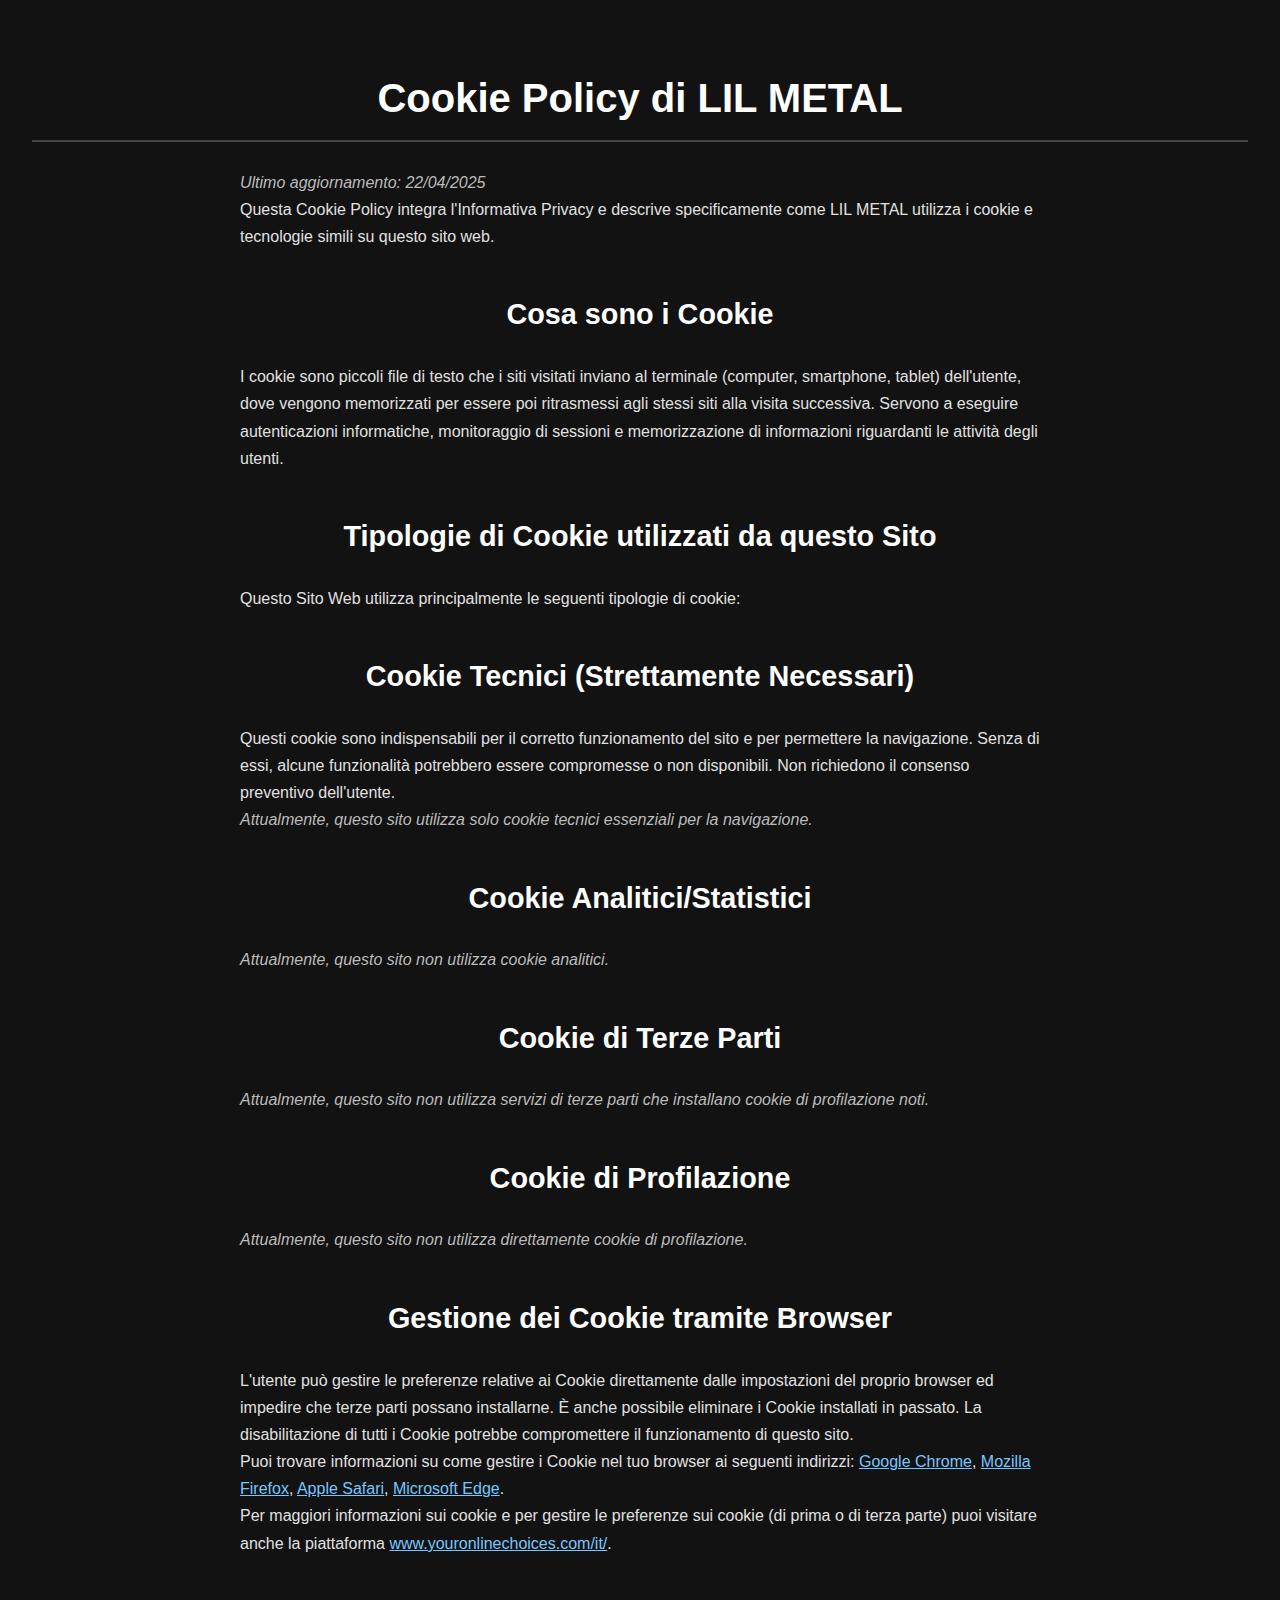
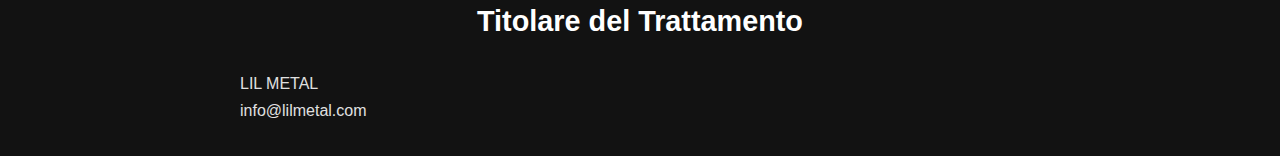
<file: cookie-policy.html>
<!DOCTYPE html>
<html lang="it">
<head>
  <meta charset="UTF-8" />
  <meta name="viewport" content="width=device-width, initial-scale=1.0" />
  <title>Privacy Policy - LIL METAL</title>
  <style>
    body {
      margin: 0;
      padding: 2rem;
      font-family: 'Segoe UI', Tahoma, Geneva, Verdana, sans-serif;
      background-color: #121212;
      color: #e0e0e0;
      line-height: 1.7;
    }

    h1, h2 {
      text-align: center;
      color: #ffffff;
      margin-top: 2rem;
    }

    h1 {
      font-size: 2.5rem;
      border-bottom: 2px solid #444;
      padding-bottom: 0.5rem;
    }

    h2 {
      font-size: 1.8rem;
      margin-top: 2.5rem;
    }

    p, ul {
      max-width: 800px;
      margin: 0 auto;
      font-size: 1rem;
    }

    ul {
      list-style-type: disc;
      padding-left: 2rem;
    }

    a {
      color: #76c7ff;
      text-decoration: underline;
    }

    em {
      color: #bbbbbb;
    }

    @media (max-width: 600px) {
      body {
        padding: 1rem;
      }

      h1 {
        font-size: 2rem;
      }

      h2 {
        font-size: 1.4rem;
      }
    }
  </style>
</head>
<body>
<h1>Cookie Policy di LIL METAL</h1>
<p><em>Ultimo aggiornamento: 22/04/2025</em></p>

<p>
  Questa Cookie Policy integra l'Informativa Privacy e descrive specificamente come LIL METAL utilizza i cookie e tecnologie simili su questo sito web.
</p>

<h2>Cosa sono i Cookie</h2>
<p>
  I cookie sono piccoli file di testo che i siti visitati inviano al terminale (computer, smartphone, tablet) dell'utente, dove vengono memorizzati per essere poi ritrasmessi agli stessi siti alla visita successiva. Servono a eseguire autenticazioni informatiche, monitoraggio di sessioni e memorizzazione di informazioni riguardanti le attività degli utenti.
</p>

<h2>Tipologie di Cookie utilizzati da questo Sito</h2>
<p>Questo Sito Web utilizza principalmente le seguenti tipologie di cookie:</p>

<h2>Cookie Tecnici (Strettamente Necessari)</h2>
<p>
  Questi cookie sono indispensabili per il corretto funzionamento del sito e per permettere la navigazione. Senza di essi, alcune funzionalità potrebbero essere compromesse o non disponibili. Non richiedono il consenso preventivo dell'utente.
</p>
<p><em>Attualmente, questo sito utilizza solo cookie tecnici essenziali per la navigazione.</em></p>

<h2>Cookie Analitici/Statistici</h2>
<p><em>Attualmente, questo sito non utilizza cookie analitici.</em></p>

<h2>Cookie di Terze Parti</h2>
<p><em>Attualmente, questo sito non utilizza servizi di terze parti che installano cookie di profilazione noti.</em></p>

<h2>Cookie di Profilazione</h2>
<p><em>Attualmente, questo sito non utilizza direttamente cookie di profilazione.</em></p>

<h2>Gestione dei Cookie tramite Browser</h2>
<p>
  L'utente può gestire le preferenze relative ai Cookie direttamente dalle impostazioni del proprio browser ed impedire che terze parti possano installarne. È anche possibile eliminare i Cookie installati in passato. La disabilitazione di tutti i Cookie potrebbe compromettere il funzionamento di questo sito.
</p>
<p>
  Puoi trovare informazioni su come gestire i Cookie nel tuo browser ai seguenti indirizzi:
  <a href="https://support.google.com/chrome/answer/95647" target="_blank" rel="noopener noreferrer">Google Chrome</a>,
  <a href="https://support.mozilla.org/it/kb/Gestione%20dei%20cookie" target="_blank" rel="noopener noreferrer">Mozilla Firefox</a>,
  <a href="https://support.apple.com/it-it/guide/safari/sfri11471/mac" target="_blank" rel="noopener noreferrer">Apple Safari</a>,
  <a href="https://support.microsoft.com/it-it/windows/eliminare-e-gestire-i-cookie-168dab11-0753-043d-7c16-ede5947fc64d" target="_blank" rel="noopener noreferrer">Microsoft Edge</a>.
</p>
<p>
  Per maggiori informazioni sui cookie e per gestire le preferenze sui cookie (di prima o di terza parte) puoi visitare anche la piattaforma <a href="http://www.youronlinechoices.com/it/" target="_blank" rel="noopener noreferrer">www.youronlinechoices.com/it/</a>.
</p>

<h2>Titolare del Trattamento</h2>
<p>
  LIL METAL <br>
  info@lilmetal.com
</p>

</body>
</html>
</file>
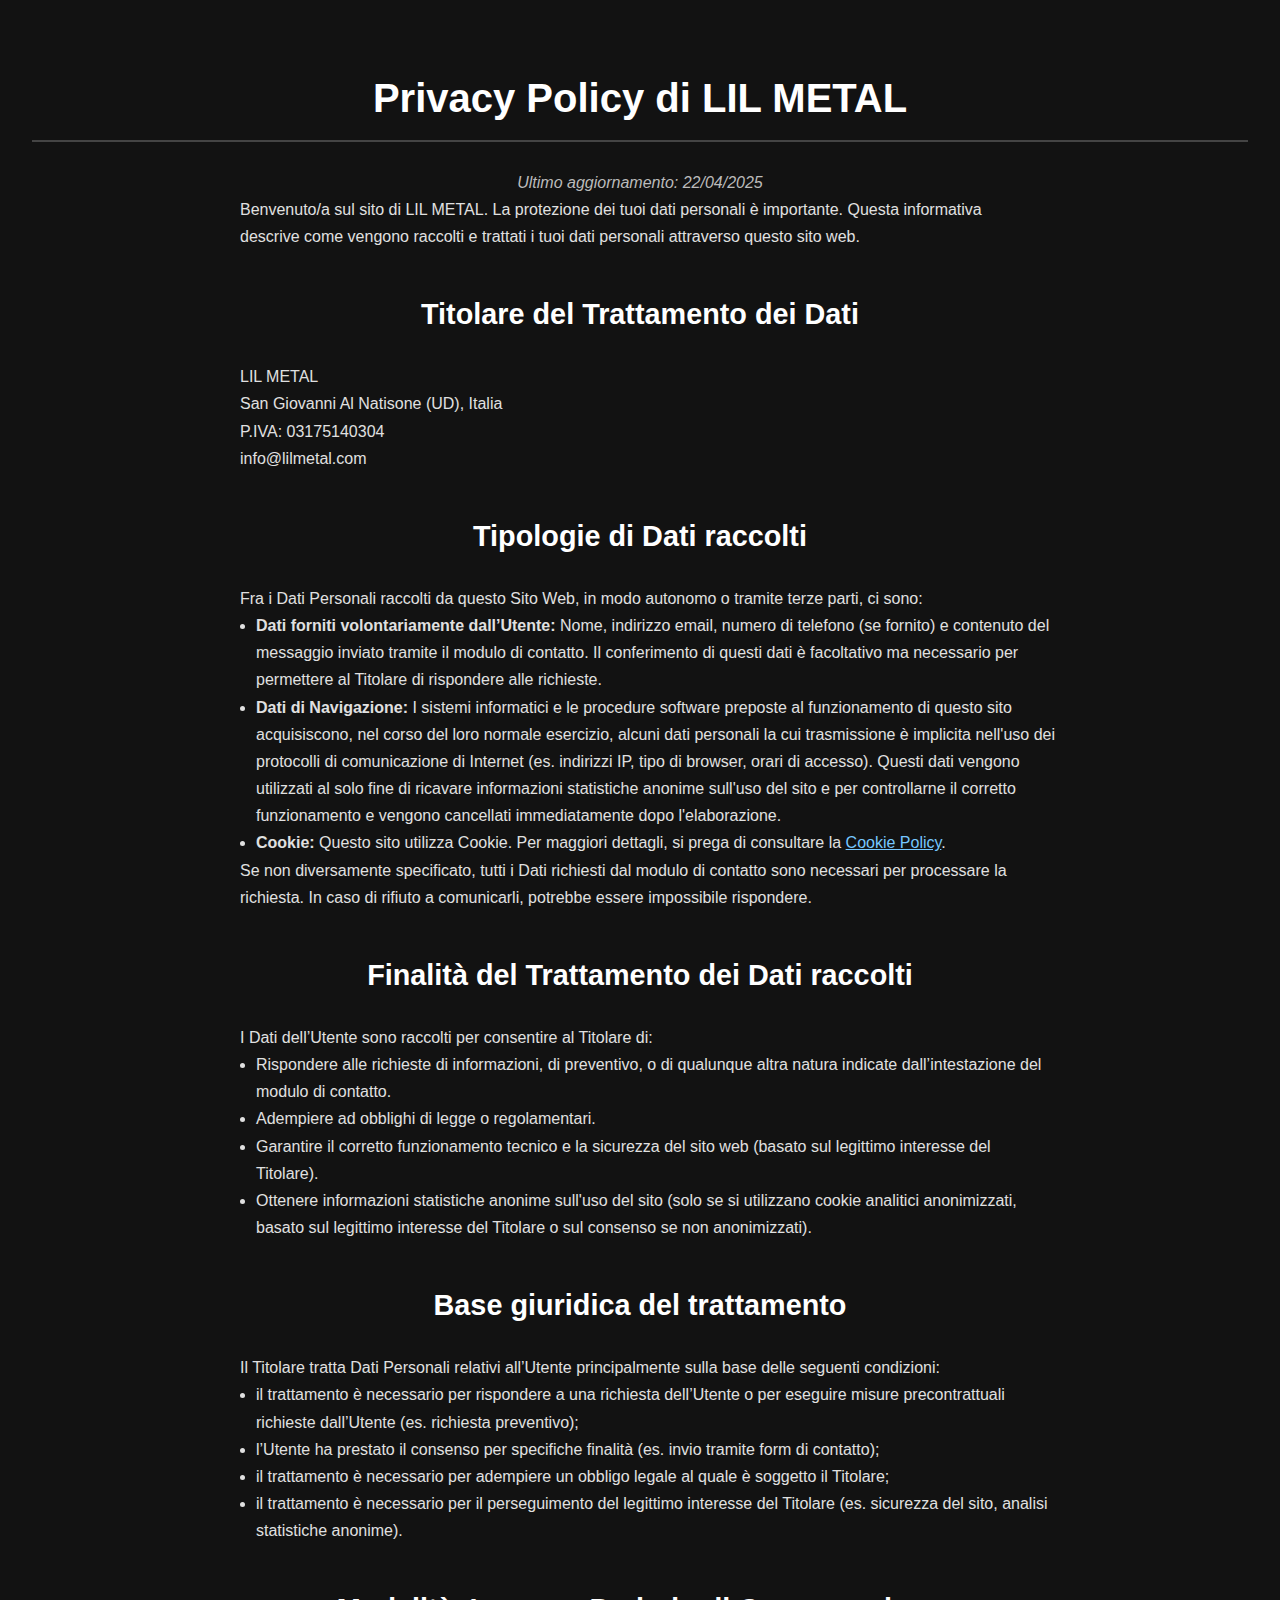
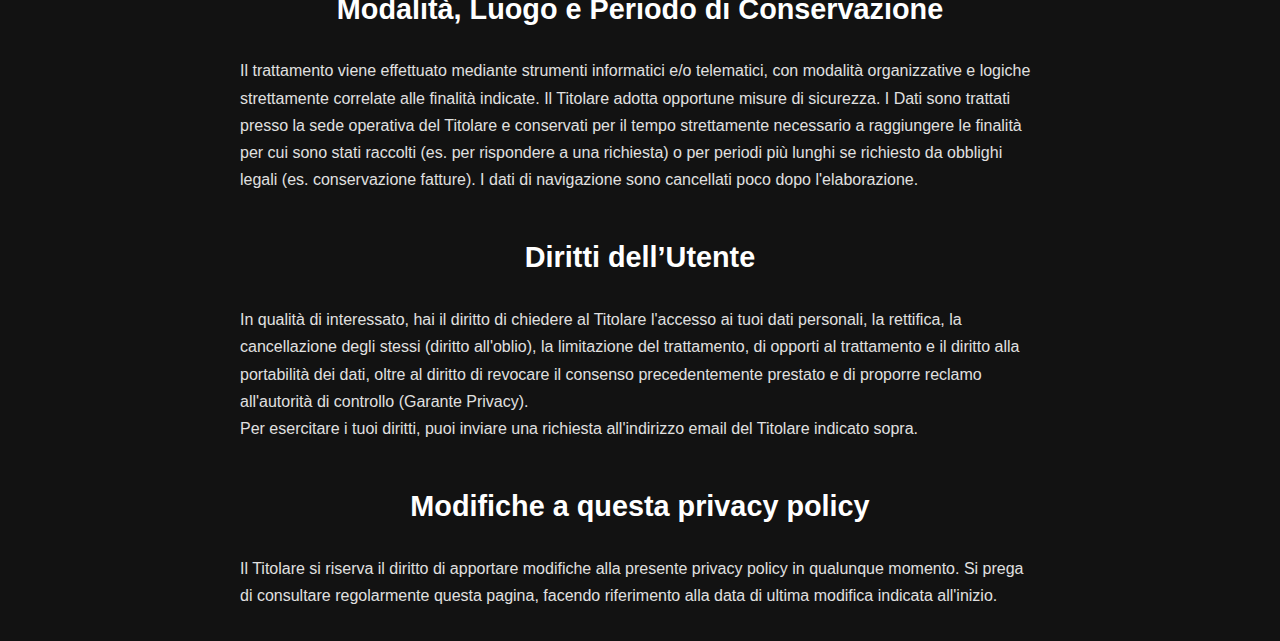
<file: privacy-policy.html>
<!DOCTYPE html>
<html lang="it">
<head>
  <meta charset="UTF-8" />
  <meta name="viewport" content="width=device-width, initial-scale=1.0" />
  <title>Privacy Policy - LIL METAL</title>
  <style>
    body {
      margin: 0;
      padding: 2rem;
      font-family: 'Segoe UI', Tahoma, Geneva, Verdana, sans-serif;
      background-color: #121212;
      color: #e0e0e0;
      line-height: 1.7;
    }

    h1, h2 {
      text-align: center;
      color: #ffffff;
      margin-top: 2rem;
    }

    h1 {
      font-size: 2.5rem;
      border-bottom: 2px solid #444;
      padding-bottom: 0.5rem;
    }

    h2 {
      font-size: 1.8rem;
      margin-top: 2.5rem;
    }

    p, ul {
      max-width: 800px;
      margin: 0 auto;
      font-size: 1rem;
    }

    ul {
      list-style-type: disc;
      padding-left: 2rem;
    }

    a {
      color: #76c7ff;
      text-decoration: underline;
    }

    em {
      color: #bbbbbb;
    }

    @media (max-width: 600px) {
      body {
        padding: 1rem;
      }

      h1 {
        font-size: 2rem;
      }

      h2 {
        font-size: 1.4rem;
      }
    }
  </style>
</head>
<body>
<h1>Privacy Policy di LIL METAL</h1>
<p style="text-align:center;"><em>Ultimo aggiornamento: 22/04/2025</em></p>

<p>
  Benvenuto/a sul sito di LIL METAL. La protezione dei tuoi dati personali è importante. Questa informativa descrive come vengono raccolti e trattati i tuoi dati personali attraverso questo sito web.
</p>

<h2>Titolare del Trattamento dei Dati</h2>
<p>
  LIL METAL<br>
  San Giovanni Al Natisone (UD), Italia<br>
  P.IVA: 03175140304<br>
  info@lilmetal.com
</p>

<h2>Tipologie di Dati raccolti</h2>
<p>Fra i Dati Personali raccolti da questo Sito Web, in modo autonomo o tramite terze parti, ci sono:</p>
<ul>
  <li><strong>Dati forniti volontariamente dall’Utente:</strong> Nome, indirizzo email, numero di telefono (se fornito) e contenuto del messaggio inviato tramite il modulo di contatto. Il conferimento di questi dati è facoltativo ma necessario per permettere al Titolare di rispondere alle richieste.</li>
  <li><strong>Dati di Navigazione:</strong> I sistemi informatici e le procedure software preposte al funzionamento di questo sito acquisiscono, nel corso del loro normale esercizio, alcuni dati personali la cui trasmissione è implicita nell'uso dei protocolli di comunicazione di Internet (es. indirizzi IP, tipo di browser, orari di accesso). Questi dati vengono utilizzati al solo fine di ricavare informazioni statistiche anonime sull'uso del sito e per controllarne il corretto funzionamento e vengono cancellati immediatamente dopo l'elaborazione.</li>
  <li><strong>Cookie:</strong> Questo sito utilizza Cookie. Per maggiori dettagli, si prega di consultare la <a href="cookie-policy.html">Cookie Policy</a>.</li>
</ul>
<p>
  Se non diversamente specificato, tutti i Dati richiesti dal modulo di contatto sono necessari per processare la richiesta. In caso di rifiuto a comunicarli, potrebbe essere impossibile rispondere.
</p>

<h2>Finalità del Trattamento dei Dati raccolti</h2>
<p>I Dati dell’Utente sono raccolti per consentire al Titolare di:</p>
<ul>
  <li>Rispondere alle richieste di informazioni, di preventivo, o di qualunque altra natura indicate dall’intestazione del modulo di contatto.</li>
  <li>Adempiere ad obblighi di legge o regolamentari.</li>
  <li>Garantire il corretto funzionamento tecnico e la sicurezza del sito web (basato sul legittimo interesse del Titolare).</li>
  <li>Ottenere informazioni statistiche anonime sull'uso del sito (solo se si utilizzano cookie analitici anonimizzati, basato sul legittimo interesse del Titolare o sul consenso se non anonimizzati).</li>
</ul>

<h2>Base giuridica del trattamento</h2>
<p>Il Titolare tratta Dati Personali relativi all’Utente principalmente sulla base delle seguenti condizioni:</p>
<ul>
  <li>il trattamento è necessario per rispondere a una richiesta dell’Utente o per eseguire misure precontrattuali richieste dall’Utente (es. richiesta preventivo);</li>
  <li>l’Utente ha prestato il consenso per specifiche finalità (es. invio tramite form di contatto);</li>
  <li>il trattamento è necessario per adempiere un obbligo legale al quale è soggetto il Titolare;</li>
  <li>il trattamento è necessario per il perseguimento del legittimo interesse del Titolare (es. sicurezza del sito, analisi statistiche anonime).</li>
</ul>

<h2>Modalità, Luogo e Periodo di Conservazione</h2>
<p>
  Il trattamento viene effettuato mediante strumenti informatici e/o telematici, con modalità organizzative e logiche strettamente correlate alle finalità indicate. Il Titolare adotta opportune misure di sicurezza. I Dati sono trattati presso la sede operativa del Titolare e conservati per il tempo strettamente necessario a raggiungere le finalità per cui sono stati raccolti (es. per rispondere a una richiesta) o per periodi più lunghi se richiesto da obblighi legali (es. conservazione fatture). I dati di navigazione sono cancellati poco dopo l'elaborazione.
</p>

<h2>Diritti dell’Utente</h2>
<p>
  In qualità di interessato, hai il diritto di chiedere al Titolare l'accesso ai tuoi dati personali, la rettifica, la cancellazione degli stessi (diritto all'oblio), la limitazione del trattamento, di opporti al trattamento e il diritto alla portabilità dei dati, oltre al diritto di revocare il consenso precedentemente prestato e di proporre reclamo all'autorità di controllo (Garante Privacy).
</p>
<p>Per esercitare i tuoi diritti, puoi inviare una richiesta all'indirizzo email del Titolare indicato sopra.</p>

<h2>Modifiche a questa privacy policy</h2>
<p>Il Titolare si riserva il diritto di apportare modifiche alla presente privacy policy in qualunque momento. Si prega di consultare regolarmente questa pagina, facendo riferimento alla data di ultima modifica indicata all'inizio.</p>
</body>
</html>
</file>
